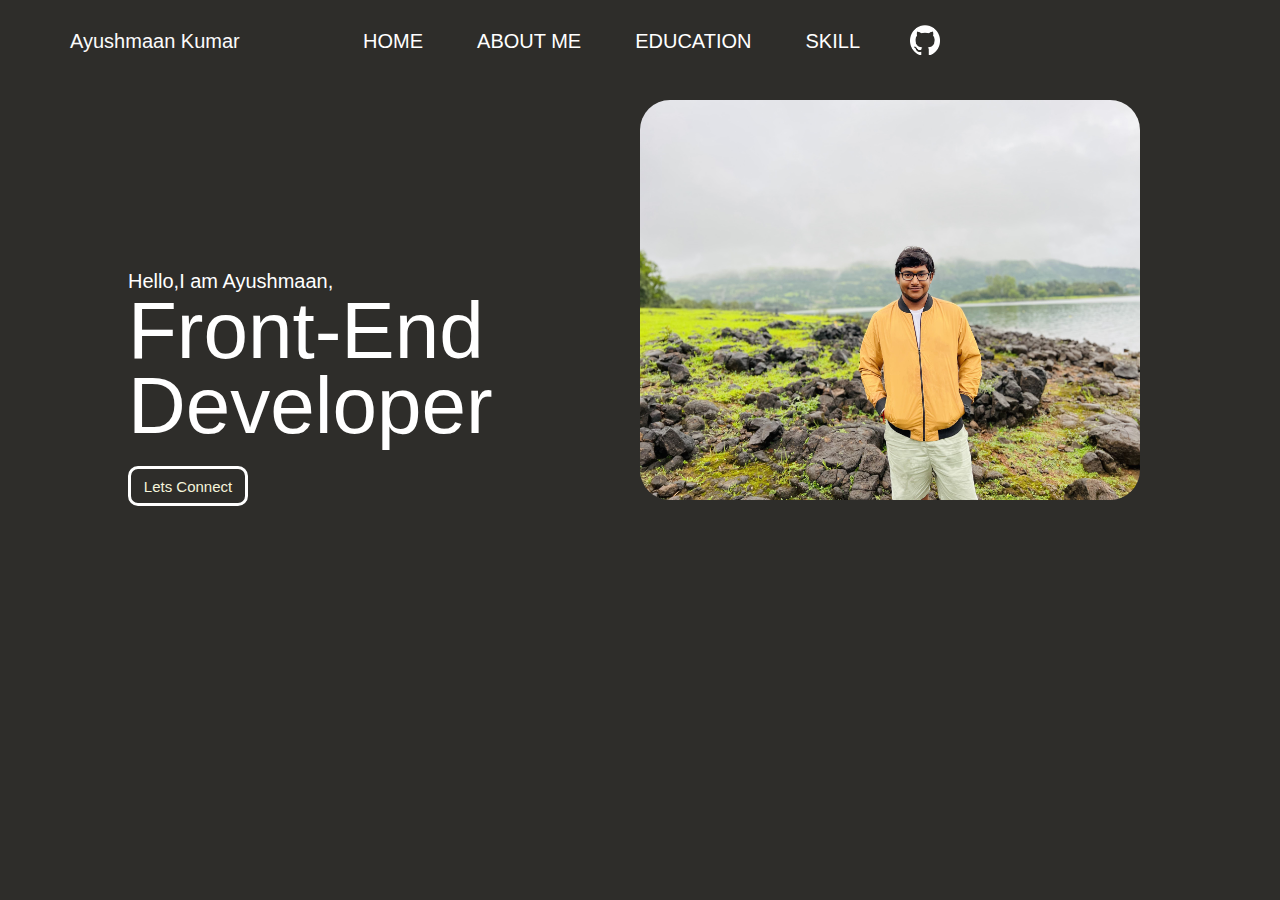
<file: index.html>
<!DOCTYPE html>
<html lang="en">
<head>
    <link rel="stylesheet" href="index.css"> 
    <meta charset="UTF-8">
    <meta name="viewport" content="width=device-width, initial-scale=1.0">
    <title>Portfolio</title>
</head>
<body>
    <div class="header">
    <div class="logo"><p>Ayushmaan Kumar</p></div>
    <div class="nav">
        <a href="index.html"><span class="sub">HOME</span></a>
        <a href="about.html"><span class="sub">ABOUT ME</span></a>
        <a href="edu.html"><span class="sub">EDUCATION</span></a>
        <a href="skill.html"><span class="sub">SKILL</span></a>
        <a href="https://github.com/lightyear256"><img class="img" src="github-mark-white.png" alt="git" width="30px" height="30px"></a>
    </div>
    </div>
    <div class="heading"><p>Hello,I am Ayushmaan,<br><span class="subhead">Front-End Developer</span></p><br><a href="https://www.linkedin.com/in/ayushmaan-kumar-b3a949285/" target="_blank"><button class="contact">Lets Connect</button></a></div>
    <div class="container">
    <img class="img2" src="photo'.jpg" alt="my photo" width="500" height="400">
    </div>
</body>
</html>
</file>
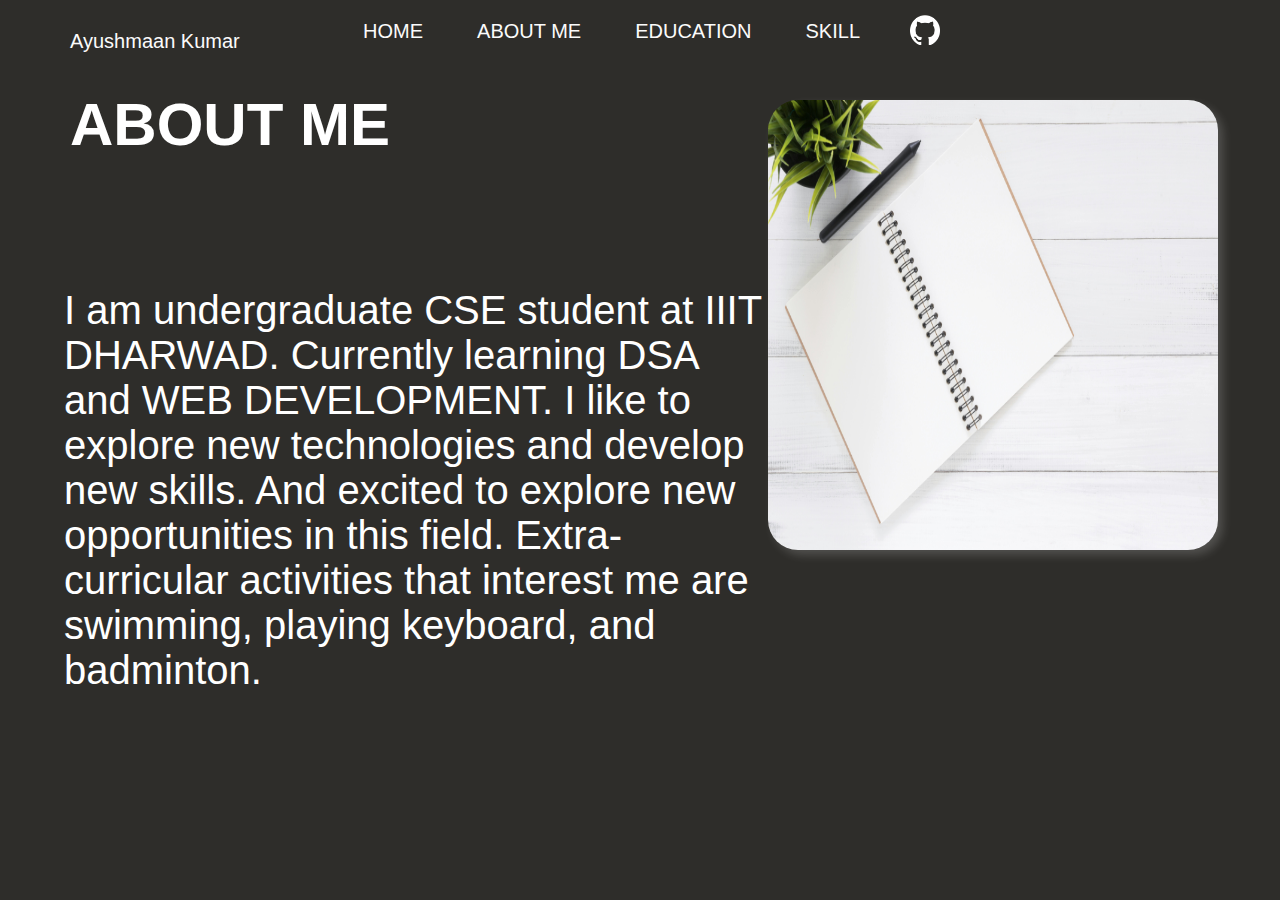
<file: about.html>
<!DOCTYPE html>
<html lang="en">
<head>
    <link rel="stylesheet" href="about.css">
    <meta charset="UTF-8">
    <meta name="viewport" content="width=device-width, initial-scale=1.0">
    <title>About me</title>
</head>
<body>
    <div class="header">
        <div class="logo"><p>Ayushmaan Kumar</p></div>
        <div class="nav">
            <a href="index.html"><span class="sub">HOME</span></a>
            <a href="about.html"><span class="sub">ABOUT ME</span></a>
            <a href="edu.html"><span class="sub">EDUCATION</span></a>
            <a href="skill.html"><span class="sub">SKILL</span></a>
            <a href="https://github.com/lightyear256"><img class="img" src="github-mark-white.png" alt="git" width="30px" height="30px"></a>
        </div>
        </div>
        <div class="head">
            <p>ABOUT ME</p>
        </div>
    <div class="para">
        <p>I am undergraduate CSE student at IIIT DHARWAD. Currently learning DSA and WEB DEVELOPMENT. I like to explore new technologies and develop new skills. And excited to explore new opportunities in this field. Extra-curricular activities that interest me are swimming, playing keyboard, and badminton.</p>
    </div>
    <div class="container">
        <img class="img2" src="pexels-tirachard-kumtanom-112571-733857.jpg" alt="my photo" width="450" height="450">
        </div>
</body>
</html>
</file>
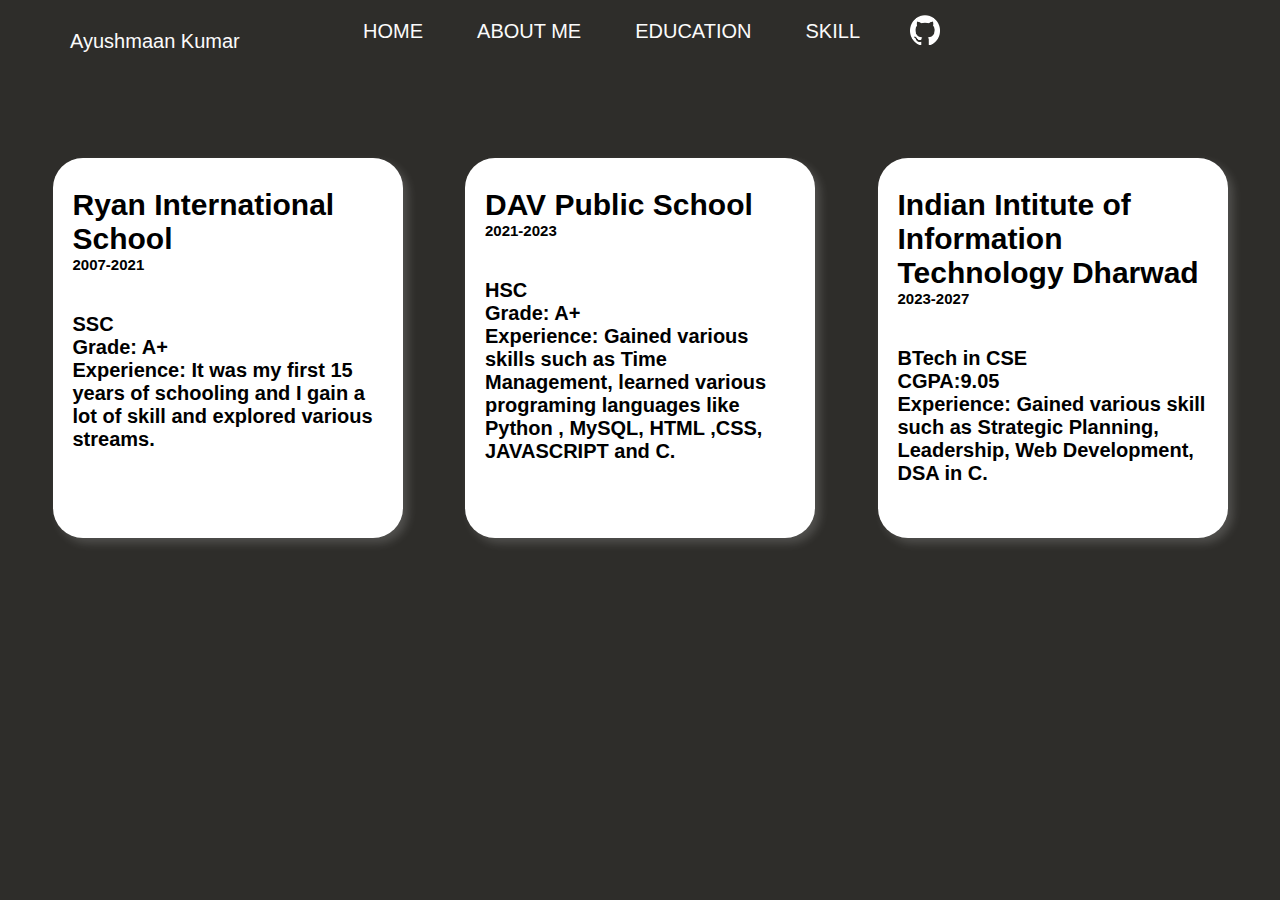
<file: edu.html>
<!DOCTYPE html>
<html lang="en">
<head>
    <link rel="stylesheet" href="edu.css">
    <meta charset="UTF-8">
    <meta name="viewport" content="width=device-width, initial-scale=1.0">
    <title>MY EDUCATION</title>
</head>
<body>
    <div class="header">
        <div class="logo"><p>Ayushmaan Kumar</p></div>
        <div class="nav">
            <a href="index.html"><span class="sub">HOME</span></a>
            <a href="about.html"><span class="sub">ABOUT ME</span></a>
            <a href="edu.html"><span class="sub">EDUCATION</span></a>
            <a href="skill.html"><span class="sub">SKILL</span></a>
            <a href="https://github.com/lightyear256"><img class="img" src="github-mark-white.png" alt="git" width="30px" height="30px"></a>
        </div>
        </div>
        <div class="block">
        <div class="container"><div class="para"><p>Ryan International School</p>
            <p class="year">2007-2021</p>
            <ul>SSC</ul>
            <ul>Grade: A+</ul>
            <ul>Experience: It was my first 15 years of schooling and I gain a lot of skill and explored various streams.</ul>
        </div></div>
        <div class="container1"><div class="para"><p>DAV Public School</p>
            <p class="year">2021-2023</p>
            <ul>HSC</ul>
            <ul>Grade: A+</ul>
            <ul>Experience: Gained various skills such as Time Management, learned various programing languages like Python , MySQL, HTML ,CSS, JAVASCRIPT and C.</ul>
        </div></div>
        <div class="container2"><div class="para"><p>Indian Intitute of Information Technology Dharwad</p>
            <p class="year">2023-2027</p>
            <ul>BTech in CSE</ul>
            <ul>CGPA:9.05</ul>
            <ul>Experience: Gained various skill such as Strategic Planning, Leadership, Web Development, DSA in C.</ul>
        </div></div>
        </div>
        
</body>
</html>
</file>
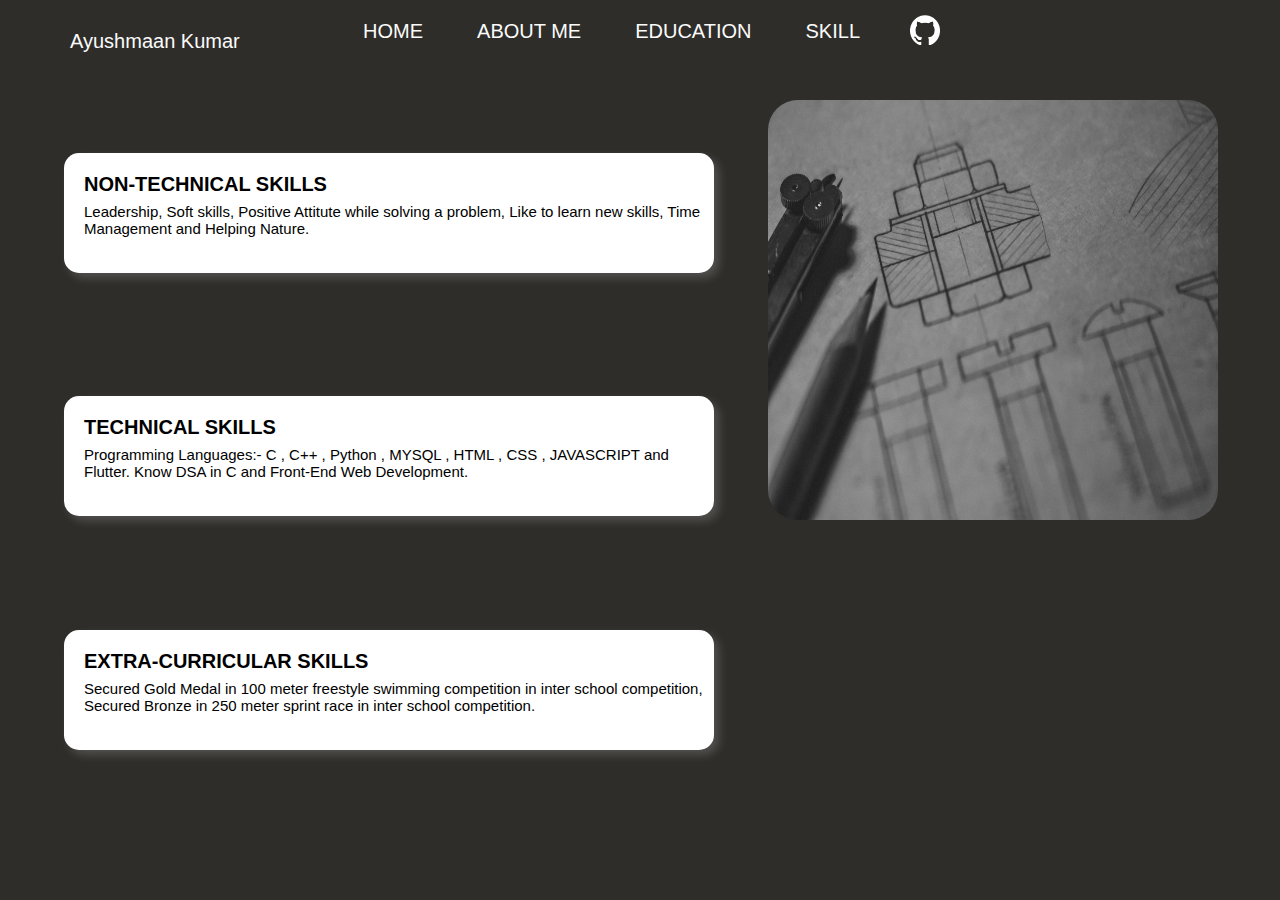
<file: skill.html>
<!DOCTYPE html>
<html lang="en">
<head>
    <link rel="stylesheet" href="skill.css">
    <meta charset="UTF-8">
    <meta name="viewport" content="width=device-width, initial-scale=1.0">
    <title>MY EDUCATION</title>
</head>
<body>
    <div class="header">
        <div class="logo"><p>Ayushmaan Kumar</p></div>
        <div class="nav">
            <a href="index.html"><span class="sub">HOME</span></a>
            <a href="about.html"><span class="sub">ABOUT ME</span></a>
            <a href="edu.html"><span class="sub">EDUCATION</span></a>
            <a href="skill.html"><span class="sub">SKILL</span></a>
            <a href="https://github.com/lightyear256"><img class="img" src="github-mark-white.png" alt="git" width="30px" height="30px"></a>
        </div>
        </div>
        <div class="container">
            <p class="para">NON-TECHNICAL SKILLS</p>
            <ul>Leadership, Soft skills, Positive Attitute while solving a problem, Like to learn new skills, Time Management and Helping Nature.</ul>
        </div>
        <div class="container1">
            <p class="para">TECHNICAL SKILLS</p>
            <ul>Programming Languages:- C , C++ , Python , MYSQL , HTML , CSS , JAVASCRIPT and Flutter.
                Know DSA in C and Front-End Web Development. </ul>
        </div>
        </div>
        <div class="container2">
            <p class="para">EXTRA-CURRICULAR SKILLS</p>
            <ul>Secured Gold Medal in 100 meter freestyle swimming competition in inter school competition,
                Secured Bronze in 250 meter sprint race in inter school competition.</ul>
        </div>
        </div>
        <div class="container3">
            <img class="img2" src="pexels-matej-117839-716661.jpg" alt="my photo" width="450" height="420">
            </div>
</body>
</html>
</file>
<file: index.css>
*{
    margin: 0;
    padding: 0;
}
body{
    background-color: rgb(46, 45, 42);
}

.heading{
    color:white;
    position: absolute;
    text-align: left;
    font-size: 20px;
    width:50%;
    top:30%;
    left:10%;
    font-family: 'Gill Sans', 'Gill Sans MT', Calibri, 'Trebuchet MS', sans-serif;
}
.img{
    position: absolute;
    left:130%;
    top:-5px;
}

.img2{
    border-radius: 30px;
}
.container{
    position:absolute;
    top: 100px;
    left:50%;
    height: 400px;
    width: 400px;
    border-radius: 30px;
    z-index: 10px;
}
.subhead{
    color:white;
    font-size: 80px;
    line-height: 75px;
}
.nav{
    top:30px;
    right: 370px;
    position: absolute;
}
.contact{
    height:40px;
    width: 120px;
    background-color: transparent;
    border: solid;
    border-color: rgb(255, 255, 255);
    color: beige;
    cursor: pointer;
    border-radius: 10px;
    font-size: 15px;
    font-family:Arial, Helvetica, sans-serif ;
    transition:background-color 1s,color 1s;
}
.contact:hover{
    background-color: white;
    color: black;
}
.logo{
    font-size: 20px;
    color: rgb(251, 251, 251);
    font-family:Arial, Helvetica, sans-serif ;
    padding: 30px;
    padding-left: 70px;
    text-decoration: none;
}
.nav a{
    position: relative;
    margin-left: 50px;
    color: rgb(255, 255, 255);
    font-family:Arial, Helvetica, sans-serif ;
    text-decoration: none;
    font-size: 20px;
}
.nav span::after{
    content:'';
    position: absolute;
    left: 0;
    bottom: -6px;
    width: 100%;
    height:3px;
    background: rgb(255, 255, 255);
    border-radius: 5px ;
    transform: scaleX(0);
    transition: transform .5s;
}

.nav span:hover::after{
    transform: scaleX(1);
}
</file>
<file: about.css>
*{
    margin: 0;
    padding: 0;
}
body{
    background-color: rgb(46, 45, 42);
}
.img2{
    border-radius: 30px;
    box-shadow: 5px 5px 10px rgba(255, 255, 255, 0.171);
}
.container{
    position:absolute;
    top: 100px;
    left:60%;
    height: 400px;
    width: 400px;
    border-radius: 30px;
    z-index: 10px;
}
.img{
    position: absolute;
    left:130%;
    top:-5px;
}
.nav{
    top:20px;
    right: 370px;
    position: absolute;
}
.head{
    position: absolute;
    top: 90px;
    left:70px;
    text-align: center;
    color: white;
    font-size: 60px;
    font-family: 'Gill Sans', 'Gill Sans MT', Calibri, 'Trebuchet MS', sans-serif;
    font-weight: 700;
}
.para{
    position: absolute;
    color:white;
    font-size: 40px;
    text-align: left;
    width:700px;
    top:32%;
    left:5%;
    font-family: 'Gill Sans', 'Gill Sans MT', Calibri, 'Trebuchet MS', sans-serif;
    font-weight: 300;
}
.logo{
    font-size: 20px;
    color: rgb(251, 251, 251);
    font-family:Arial, Helvetica, sans-serif ;
    padding: 30px;
    padding-left: 70px;
}
.nav a{
    position: relative;
    margin-left: 50px;
    color: rgb(251, 251, 251);
    font-family:Arial, Helvetica, sans-serif ;
    text-decoration: none;
    font-size: 20px;
}
.nav span::after{
    content:'';
    position: absolute;
    left: 0;
    bottom: -6px;
    width: 100%;
    height:3px;
    background: rgb(251, 251, 251);
    border-radius: 5px ;
    transform: scaleX(0);
    transition: transform .5s;
}

.nav span:hover::after{
    transform: scaleX(1);
}
</file>
<file: edu.css>
*{
    margin: 0;
    padding: 0;
}
body{
    background-color: rgb(46, 45, 42);
}
.nav{
    top:20px;
    right: 370px;
    position: absolute;
}
.logo{
    font-size: 20px;
    color: rgb(251, 251, 251);
    font-family:Arial, Helvetica, sans-serif ;
    padding: 30px;
    padding-left: 70px;
}
.nav a{
    position: relative;
    margin-left: 50px;
    color: rgb(251, 251, 251);
    font-family:Arial, Helvetica, sans-serif ;
    text-decoration: none;
    font-size: 20px;
}
.nav span::after{
    content:'';
    position: absolute;
    left: 0;
    bottom: -6px;
    width: 100%;
    height:3px;
    background: rgb(251, 251, 251);
    border-radius: 5px ;
    transform: scaleX(0);
    transition: transform .5s;
}

.nav span:hover::after{
    transform: scaleX(1);
}
.container{
    position:absolute;
    top: 75px;
    left:3%;
    height: 380px;
    width: 350px;
    border-radius: 30px;
    background-color: white;
    box-shadow: 5px 5px 10px rgba(255, 255, 255, 0.171);
    z-index: 10px;
}
.year{
    font-size: 15px;
}
.para{
    position: absolute;
    top:30px;
    left: 20px;
    font-family:Arial, Helvetica, sans-serif ;
    font-weight: bold;
    font-size: 30px;

}
ul{
    position:relative;
    top:40px;
    font-size: 20px;
    width:315px;
}
.block{
    position: absolute;
    left:15px;
    height: 485px;
    width:1250px;
}
.container1{
    position:absolute;
    top: 75px;
    left:36%;
    height: 380px;
    width: 350px;
    border-radius: 30px;
    background-color: white;
    box-shadow: 5px 5px 10px rgba(255, 255, 255, 0.171);
    z-index: 10px;
}
.container2{
    position:absolute;
    top: 75px;
    left:69%;
    height: 380px;
    width: 350px;
    border-radius: 30px;
    background-color: rgb(255, 255, 255);
    box-shadow: 5px 5px 10px rgba(255, 255, 255, 0.171);
    z-index: 10px;
}
.img{
    position: absolute;
    left:130%;
    top:-5px;
}
</file>
<file: skill.css>
*{
    margin: 0;
    padding: 0;
}
body{
    background-color: rgb(46, 45, 42);
}
.nav{
    top:20px;
    right: 370px;
    position: absolute;
}
.container{
    position: absolute;
    top:17%;
    left:5%;
    background-color:white;
    height: 120px;
    width: 650px;
    border-radius: 15px;
    box-shadow: 5px 5px 10px rgba(255, 255, 255, 0.171);
}
.container1{
    position: absolute;
    top:44%;
    left:5%;
    background-color:white;
    height: 120px;
    width: 650px;
    border-radius: 15px;
    box-shadow: 5px 5px 10px rgba(255, 255, 255, 0.171);
}
.container2{
    position: absolute;
    top:70%;
    left:5%;
    background-color:white;
    height: 120px;
    width: 650px;
    border-radius: 15px;
    box-shadow: 5px 5px 10px rgba(255, 255, 255, 0.171);
}
.img2{
    border-radius: 30px;
}
.para{
    position: absolute;
    top:20px;
    left: 20px;
    font-family:Arial, Helvetica, sans-serif ;
    font-weight: bold;
    font-size: 20px;
}
.img{
    position: absolute;
    left:130%;
    top:-5px;
}
ul{
   position: absolute;
   top: 50px;
   left:20px;
   font-size: 15px;
   right: 10px;
   font-family:Arial, Helvetica, sans-serif ;
}
.container3{
    position:absolute;
    top: 100px;
    left:60%;
    height: 400px;
    width: 400px;
    border-radius: 30px;
    z-index: 10px;
}
.logo{
    font-size: 20px;
    color: rgb(251, 251, 251);
    font-family:Arial, Helvetica, sans-serif ;
    padding: 30px;
    padding-left: 70px;
}
.nav a{
    position: relative;
    margin-left: 50px;
    color: rgb(251, 251, 251);
    font-family:Arial, Helvetica, sans-serif ;
    text-decoration: none;
    font-size: 20px;
}
.nav span::after{
    content:'';
    position: absolute;
    left: 0;
    bottom: -6px;
    width: 100%;
    height:3px;
    background: rgb(251, 251, 251);
    border-radius: 5px ;
    transform: scaleX(0);
    transition: transform .5s;
}

.nav span:hover::after{
    transform: scaleX(1);
}
</file>
